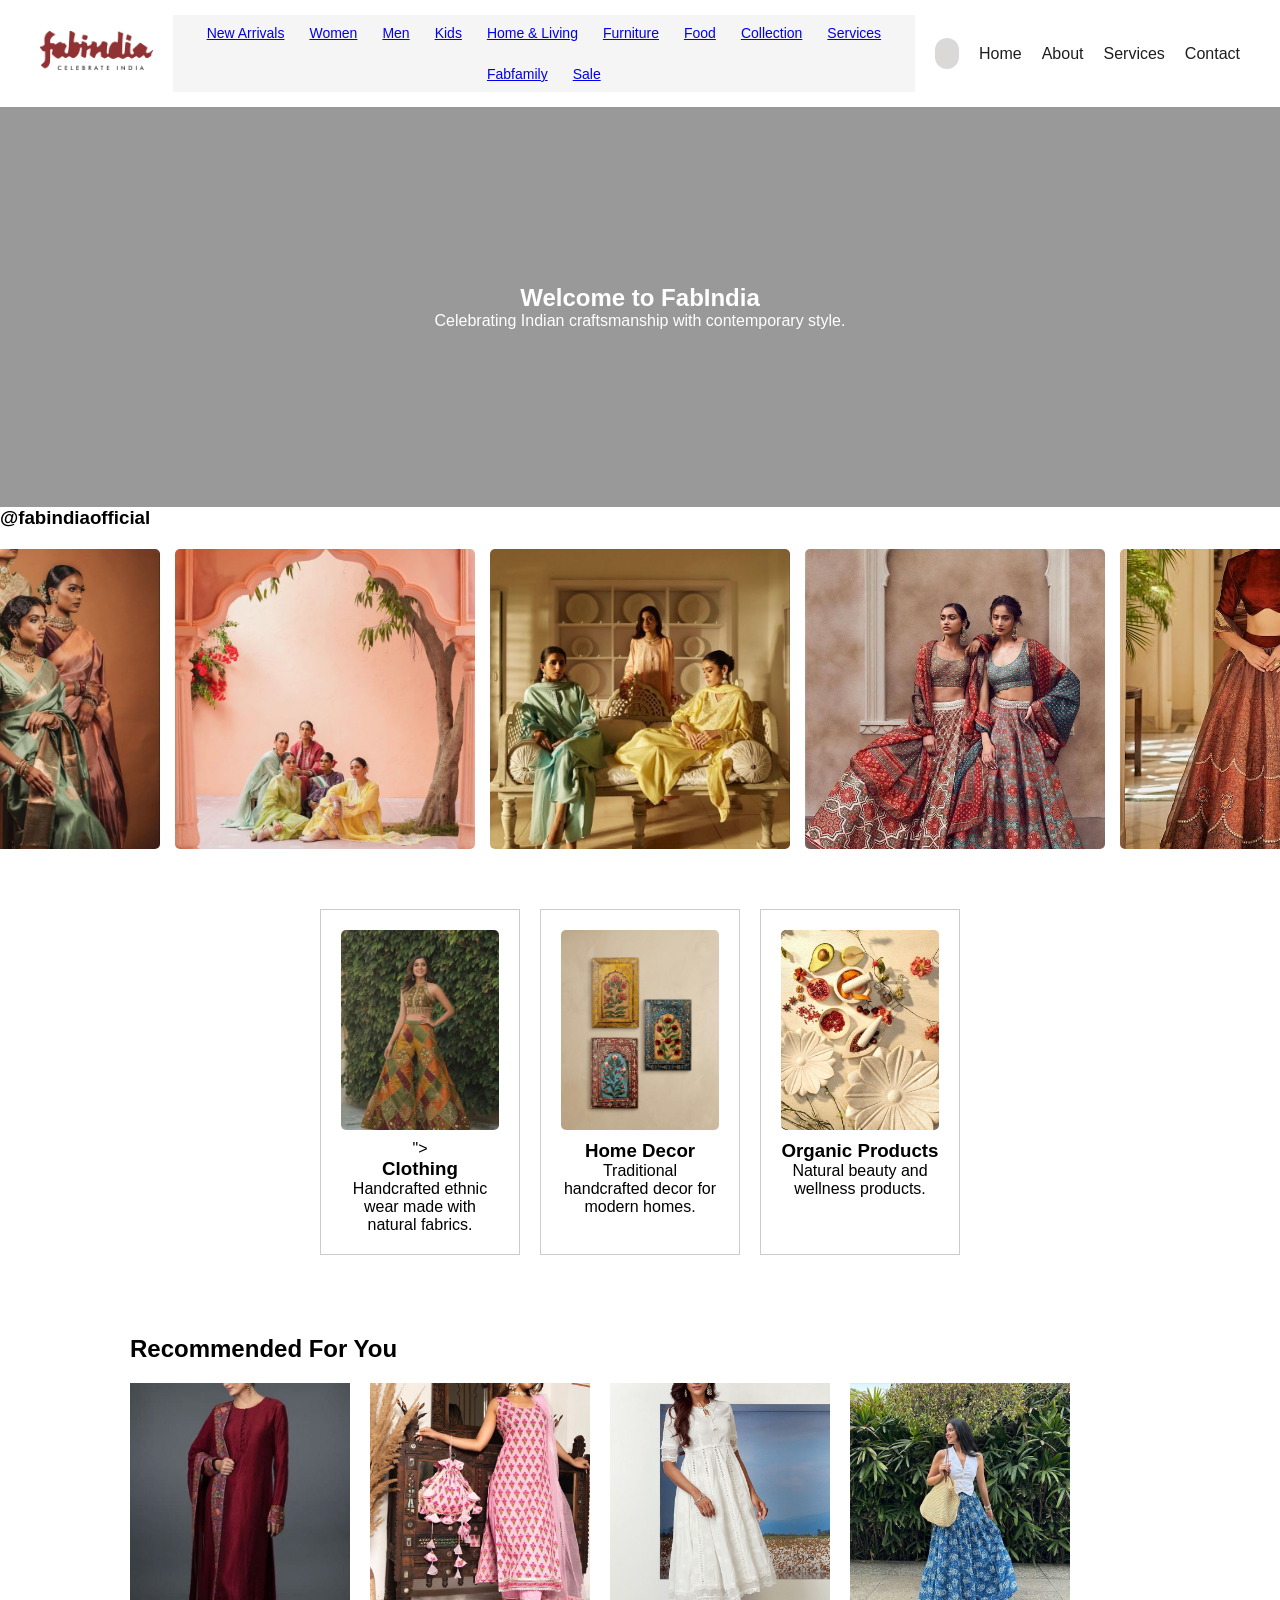
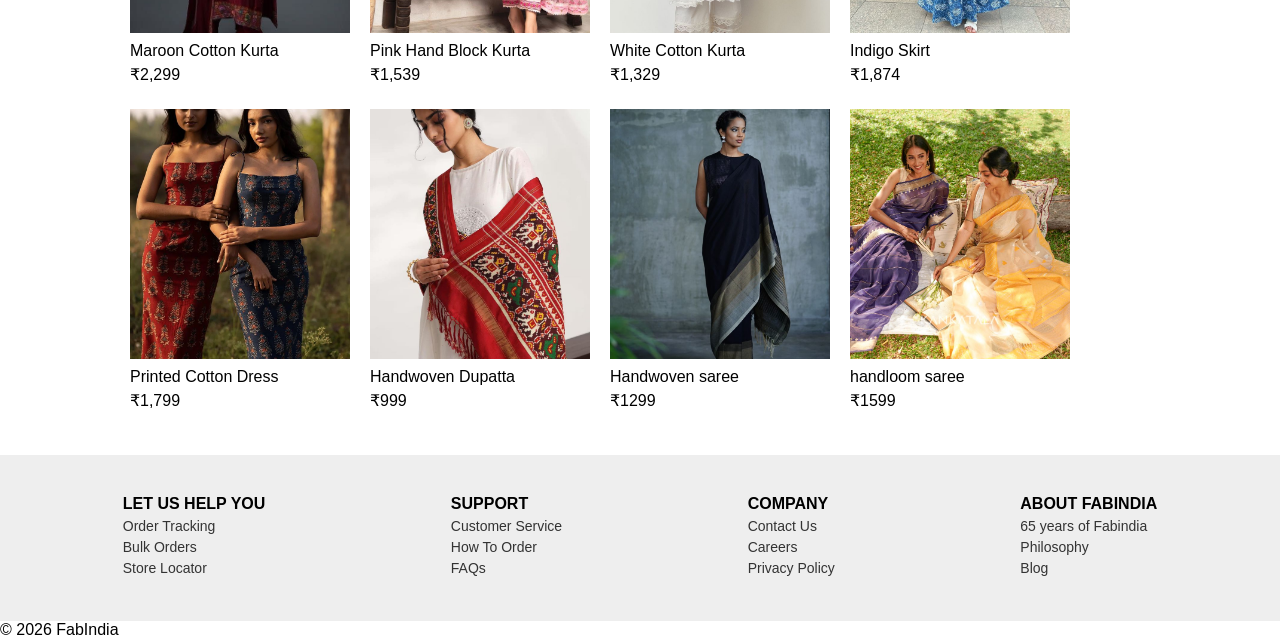
<file: index.html>
<!DOCTYPE html>
<html lang="en">

<head>
<meta charset="UTF-8">
<meta name="viewport" content="width=device-width, initial-scale=1.0">
<title>FabIndia - Home</title>
<link rel="stylesheet" href="style.css">
</head>

<body>

<!-- Navigation Bar -->
<nav class="navbar">

<div class="logo">
<img src="fabindia-logo.png" alt="Fabindia Logo">
</div>
<div class="top-menu"> 
<a href="#">New Arrivals</a>
<a href="#">Women</a>
<a href="#">Men</a>
<a href="#">Kids</a>
<a href="#">Home & Living</a>
<a href="#">Furniture</a>
<a href="#">Food</a>
<a href="#">Collection</a>
<a href="#">Services</a>
<a href="#">Fabfamily</a>
<a href="#">Sale</a>
</div>

<!-- SEARCH BAR -->
<div class="search-bar">
<input type="text" placeholder="Search products...">
</div>

<ul class="nav-links">
<li><a href="index.html">Home</a></li>
<li><a href="about.html">About</a></li>
<li><a href="services.html">Services</a></li>
<li><a href="contact.html">Contact</a></li>
</ul>

</nav>

<!-- Hero Section -->

<section class="hero">
<h1>Welcome to FabIndia</h1>
<p>Celebrating Indian craftsmanship with contemporary style.</p>
</section>

<section class="insta">

<h3>@fabindiaofficial</h3>

<div class="image-row">

<img src="images/img1.jpg" alt="Image 1">
<img src="images/img2.jpg" alt="Image 2">
<img src="images/img3.jpg" alt="Image 3">
<img src="images/img4.jpg" alt="Image 4">
<img src="images/img5.jpg" alt="Image 5">

</div>

</section>

<!-- Product Section -->

<section class="products">

<div class="card">
   <img src="images/clothing.jpg">">
<h3>Clothing</h3>
<p>Handcrafted ethnic wear made with natural fabrics.</p>
</div>

<div class="card">
    <img src="images/home-decor.jpg">
<h3>Home Decor</h3>
<p>Traditional handcrafted decor for modern homes.</p>
</div>

<div class="card">
    <img src="images/organic-products.jpg">
<h3>Organic Products</h3>
<p>Natural beauty and wellness products.</p>
</div>

</section>
<section class="recommended">

<h2>Recommended For You</h2>

<div class="product-row">

<div class="product">
<img src="images/maroon-kurta.jpg">
<p>Maroon Cotton Kurta</p>
<p>₹2,299</p>
</div>

<div class="product">
<img src="images/pink-kurta.jpg">
<p>Pink Hand Block Kurta</p>
<p>₹1,539</p>
</div>

<div class="product">
<img src="images/white-kurta.jpg">
<p>White Cotton Kurta</p>
<p>₹1,329</p>
</div>

<div class="product">
<img src="images/indigo-skirt.jpg">
<p>Indigo Skirt</p>
<p>₹1,874</p>
</div>
<div class="product">
<img src="images/printed.jpg">
<p>Printed Cotton Dress</p>
<p>₹1,799</p>
</div>

<div class="product">
<img src="images/duppatta.jpg">
<p>Handwoven Dupatta</p>
<p>₹999</p>
</div>
<div class="product">
<img src="images/sareee.jpg">
<p>Handwoven saree</p>
<p>₹1299</p>
</div>
<div class="product">
<img src="images/saree.jpg">
<p>handloom saree</p>
<p>₹1599</p>
</div>
<div class="product-row">

<!-- existing 4 -->

<!-- new 4 added here -->

</div>

</div>

</section>
<footer class="footer">

<div class="footer-columns">

<div>
<h4>LET US HELP YOU</h4>
<a href="#">Order Tracking</a>
<a href="#">Bulk Orders</a>
<a href="#">Store Locator</a>
</div>

<div>
<h4>SUPPORT</h4>
<a href="#">Customer Service</a>
<a href="#">How To Order</a>
<a href="#">FAQs</a>
</div>

<div>
<h4>COMPANY</h4>
<a href="#">Contact Us</a>
<a href="#">Careers</a>
<a href="#">Privacy Policy</a>
</div>

<div>
<h4>ABOUT FABINDIA</h4>
<a href="#">65 years of Fabindia</a>
<a href="#">Philosophy</a>
<a href="#">Blog</a>
</div>

</div>

</footer>


<footer>
<p>© 2026 FabIndia</p>
</footer>

</body>
</html>
</file>
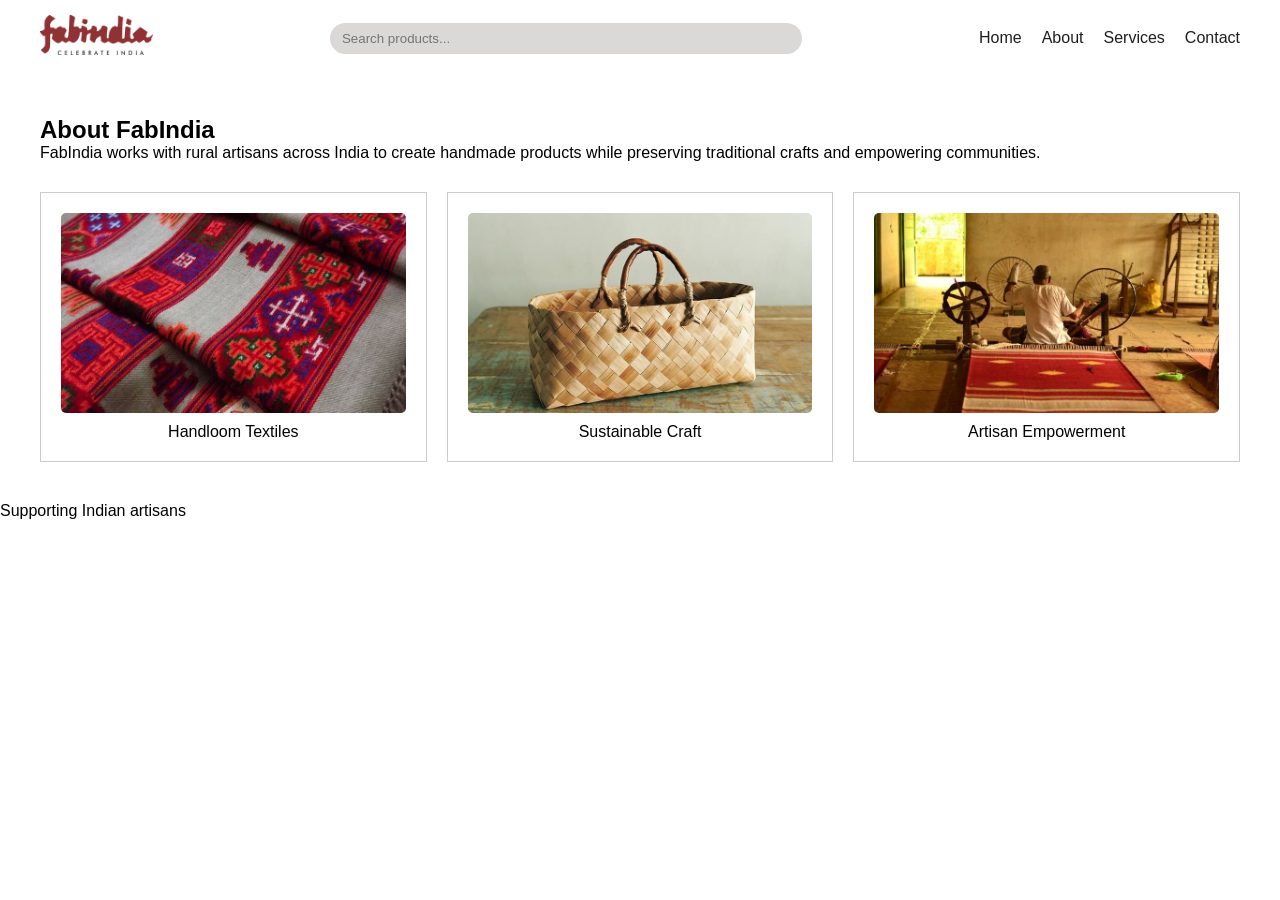
<file: about.html>
<!DOCTYPE html>
<html lang="en">

<head>
<meta charset="UTF-8">
<meta name="viewport" content="width=device-width, initial-scale=1.0">
<title>FabIndia - About</title>
<link rel="stylesheet" href="style.css">
</head>

<body>

<nav class="navbar">

<div class="logo">
<img src="fabindia-logo.png" alt="Fabindia Logo">
</div>

<!-- SEARCH BAR -->
<div class="search-bar">
<input type="text" placeholder="Search products...">
</div>

<ul class="nav-links">
<li><a href="index.html">Home</a></li>
<li><a href="about.html">About</a></li>
<li><a href="services.html">Services</a></li>
<li><a href="contact.html">Contact</a></li>
</ul>

</nav>

<section class="page-content">

<h1>About FabIndia</h1>

<p>
FabIndia works with rural artisans across India to create handmade products
while preserving traditional crafts and empowering communities.
</p>

<div class="about-grid">

<div class="box">
  <img src="images/textiles.jpg" alt="Handloom Textiles">
  <p> Handloom Textiles</p>
  </div>

<div class="box">
    <img src="images/craft.jpg" alt="Sustainable Craft">
    <p>Sustainable Craft</p>
</div>

<div class="box">

<img src="images/artisans.jpg" alt="Artisan Empowerment">

<p>Artisan Empowerment</p>

</div>

</div>

</section>

<footer>
<p>Supporting Indian artisans</p>
</footer>

</body>
</html>
</file>
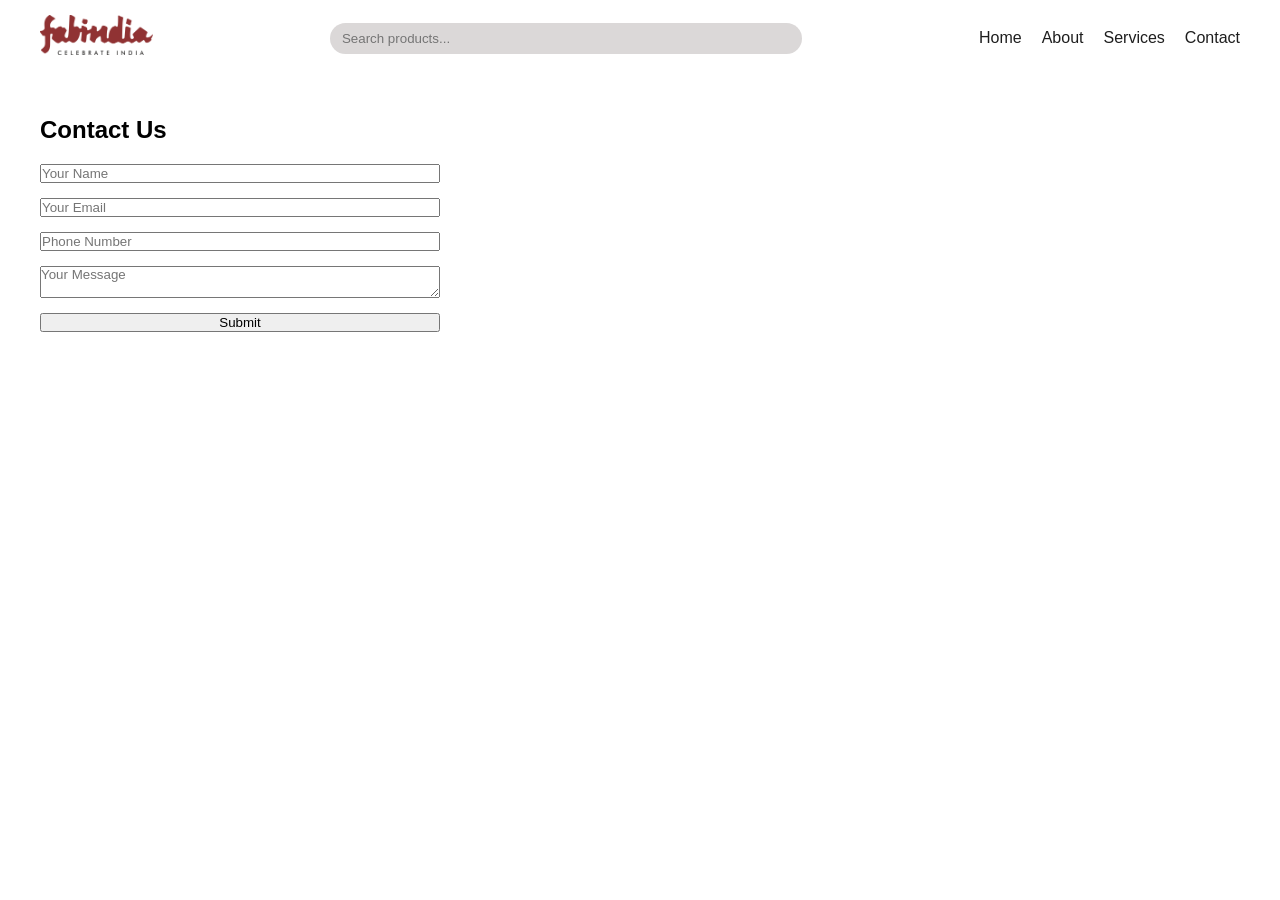
<file: contact.html>
<!DOCTYPE html>
<html lang="en">

<head>
<meta charset="UTF-8">
<meta name="viewport" content="width=device-width, initial-scale=1.0">
<title>FabIndia - Contact</title>
<link rel="stylesheet" href="style.css">
</head>

<body>

<nav class="navbar">

<div class="logo">
<img src="fabindia-logo.png" alt="Fabindia Logo">
</div>

<!-- SEARCH BAR -->
<div class="search-bar">
<input type="text" placeholder="Search products...">
</div>

<ul class="nav-links">
<li><a href="index.html">Home</a></li>
<li><a href="about.html">About</a></li>
<li><a href="services.html">Services</a></li>
<li><a href="contact.html">Contact</a></li>
</ul>

</nav>

<section class="page-content">

<h1>Contact Us</h1>

<form id="contactForm">

<input type="text" id="name" placeholder="Your Name">
<input type="email" id="email" placeholder="Your Email">
<input type="text" id="phone" placeholder="Phone Number">

<textarea id="message" placeholder="Your Message"></textarea>

<button type="submit">Submit</button>

<p id="formMessage"></p>

</form>

</section>

<script src="script.js"></script>

</body>
</html>
</file>
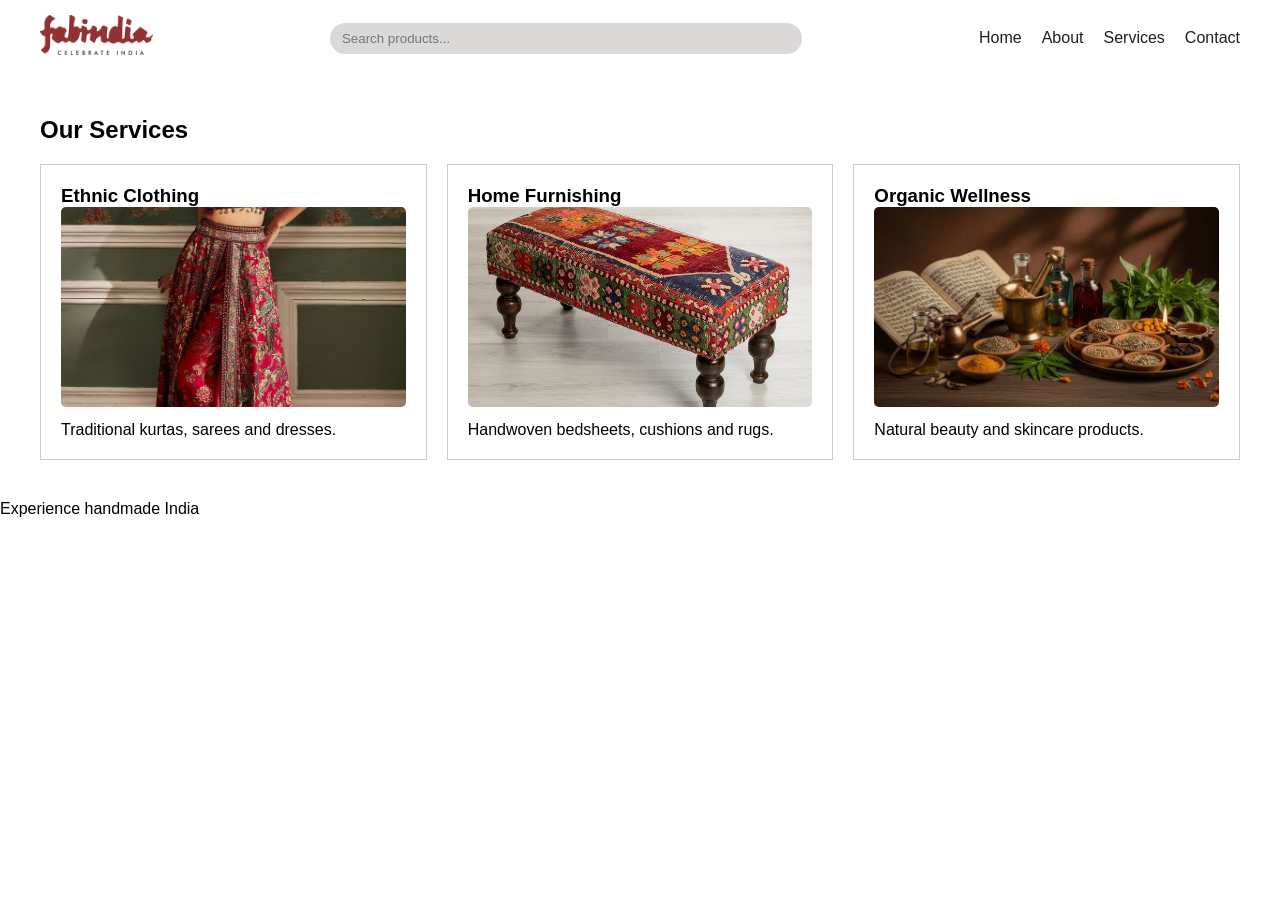
<file: services.html>
<!DOCTYPE html>
<html lang="en">

<head>
<meta charset="UTF-8">
<meta name="viewport" content="width=device-width, initial-scale=1.0">
<title>FabIndia - Services</title>
<link rel="stylesheet" href="style.css">
</head>

<body>

<nav class="navbar">

<div class="logo">
<img src="fabindia-logo.png" alt="Fabindia Logo">
</div>

<!-- SEARCH BAR -->
<div class="search-bar">
<input type="text" placeholder="Search products...">
</div>

<ul class="nav-links">
<li><a href="index.html">Home</a></li>
<li><a href="about.html">About</a></li>
<li><a href="services.html">Services</a></li>
<li><a href="contact.html">Contact</a></li>
</ul>

</nav>

<section class="page-content">

<h1>Our Services</h1>

<div class="services-container">

<div class="service">
<h3>Ethnic Clothing</h3>
 <img src="images/ethnic.jpg">
<p>Traditional kurtas, sarees and dresses.</p>
</div>

<div class="service">
<h3>Home Furnishing</h3>
 <img src="images/furnishing.jpg">
<p>Handwoven bedsheets, cushions and rugs.</p>
</div>

<div class="service">
<h3>Organic Wellness</h3>
 <img src="images/organic-wellness.jpg">
<p>Natural beauty and skincare products.</p>
</div>

</div>

</section>

<footer>
<p>Experience handmade India</p>
</footer>

</body>
</html>
</file>
<file: style.css>
*{
margin:0;
padding:0;
box-sizing:border-box;
font-family:Arial, sans-serif;
}

/* NAVIGATION BAR USING FLEXBOX */

.navbar{
display:flex;
justify-content:space-between;
align-items:center;
padding:15px 40px;
background:#000000;
color:rgb(23, 3, 3);
}

.top-menu{
display:flex;
justify-content:center;
gap:15px;
padding:10px;
background:#f5f5f5;

/* IMPORTANT CHANGES */
flex-wrap:nowrap;        /* prevents going to next line */
overflow-x:auto;         /* allows scroll if space is less */
white-space:nowrap;      /* keeps items in one line */
}
.top-menu{
display:flex;
justify-content:center;
gap:25px;
padding:10px;
background:#f5f5f5;
font-size:14px;
flex-wrap:wrap;
}

.logo img{
height:40px;
object-fit:contain;
}

.logo{
font-size:24px;
font-weight:bold;
}

.nav-links{
list-style:none;
display:flex;
gap:20px;
}

.nav-links a:hover{
color:#ffd700;
}

.nav-links a{
text-decoration:none;
color:rgba(0, 0, 0, 0.887);
font-weight:500;
}
/* SEARCH BAR */

.search-bar{
flex:1;
display:flex;
justify-content:center;
}

.search-bar input{
width:60%;
padding:8px 12px;
border-radius:20px;
border:none;
outline:none;
background:#dbd8d8;   /* light grey */
}
.navbar{
display:flex;
justify-content:space-between;
align-items:center;
padding:15px 40px;
background:#ffffff;
color:rgb(184, 178, 178);
gap:20px;
}

/* HERO SECTION */

.hero{
display:flex;
flex-direction:column;
justify-content:center;
align-items:center;
height:400px;
text-align:center;
.about-text{
padding:40px;
max-width:900px;
margin:auto;
text-align:left;
}

.about-text{
max-width:800px;     /* controls width */
margin:50px auto;    /* centers the whole section horizontally */
padding:0 20px;
text-align:left;     /* keeps text left aligned */
}
.insta{
padding:40px;
text-align:center;
}

.insta-row{
display:flex;
gap:10px;
overflow-x:auto;
}

.insta-row img{
width:250px;
height:250px;
object-fit:cover;
}



/* background image */
background-image: url("https://picsum.photos/1200/400?random=10");
background-size:cover;
background-position:center;

color:white;
position:relative;
}
/* overlay for readability */
.hero::before{
content:"";
position:absolute;
top:0;
left:0;
width:100%;
height:100%;
background:rgba(0,0,0,0.4);
}

.hero h1,
.hero p{
position:relative;
z-index:1;
}


/* PRODUCT CARDS */

.products{
display:flex;
justify-content:center;
gap:20px;
padding:40px;
flex-wrap:wrap;
}

.box{
padding:20px;
border:1px solid #ccc;
flex:1;
display:flex;
flex-direction:column;
align-items:center;   /* centers horizontally */
justify-content:center;
text-align:center;
}

.card{
border:1px solid #ccc;
padding:20px;
width:200px;
text-align:center;
}
.card img{
width:100%;
height:200px;
object-fit:cover;
border-radius:5px;
margin-bottom:10px;
display:block;
}
.recommended{
padding:40px;
max-width:1100px;   /* same width as product row */
margin:auto;        /* centers the whole section */
}

.recommended h2{
text-align:left;    /* aligns with products */
margin-bottom:20px;
}

.product-row{
display:flex;
gap:20px;
flex-wrap:wrap;
justify-content:flex-start; /* aligns from left */
}
.product{
width:220px;
}

.product img{
width:100%;
height:250px;
object-fit:cover;
}

.product p{
margin:5px 0;
}
/* ABOUT FLEXBOX */

.about-grid{
display:flex;
gap:20px;
margin-top:30px;
}

.box{
border:1px solid #ccc;
padding:20px;
flex:1;
text-align:center;
}
.box img{
width:100%;
height:200px;
object-fit:cover;
border-radius:5px;
margin-bottom:10px;
}
.box img,
.ABOUT img{
width:100%;
height:200px;
object-fit:cover;
border-radius:5px;
margin-bottom:10px;
}

.box{
padding:20px;
border:1px solid #ccc;
flex:1;
text-align:center;
display:flex;
flex-direction:column;
align-items:center;
}

/* IMAGE ROW */

.image-row{
display:flex;
gap:15px;
justify-content:center;
flex-wrap:nowrap;
overflow-x:auto;
padding:20px;
}

.image-row img{
width:300px;
height:300px;
object-fit:cover;
border-radius:5px;
flex-shrink:0;
}

/* SERVICES FLEXBOX */

.services-container{
display:flex;
gap:20px;
margin-top:20px;
flex-wrap:wrap;
}

.box img,
.service img{
width:100%;
height:200px;
object-fit:cover;
border-radius:5px;
margin-bottom:10px;
}

.service{
border:1px solid #ccc;
padding:20px;
flex:1;
min-width:200px;
}

/* GENERAL PAGE CONTENT */

.page-content{
padding:40px;
}

/* FOOTER */

.footer a{
display:block;
text-decoration:none;
color:#333;
margin:5px 0;
font-size:14px;
}

.footer a:hover{
color:#843704;   /* Fabindia brown */
}

form{
display:flex;
flex-direction:column;   /* THIS is the key */
gap:15px;
max-width:400px;
margin-top:20px;
}
.footer{
background:#eee;
padding:40px;
}

.footer-columns{
display:flex;
justify-content:space-around;
flex-wrap:wrap;
gap:20px;
}

/* =======================
   TABLET VIEW
======================= */
@media (max-width: 768px){

.navbar{
flex-direction:column;
align-items:flex-start;
}

.nav-links{
flex-direction:column;
width:100%;
margin-top:10px;
}

.products{
flex-direction:column;
align-items:center;
}

.about-grid{
flex-direction:column;
}

.services-container{
flex-direction:column;
}

}

/* =======================
   MOBILE VIEW
======================= */
@media (max-width: 480px){

.hero{
height:auto;
padding:20px;
}

.logo img{
height:30px;
}

.card, .service{
width:90%;
}

.nav-links{
gap:10px;
}

}
</file>
